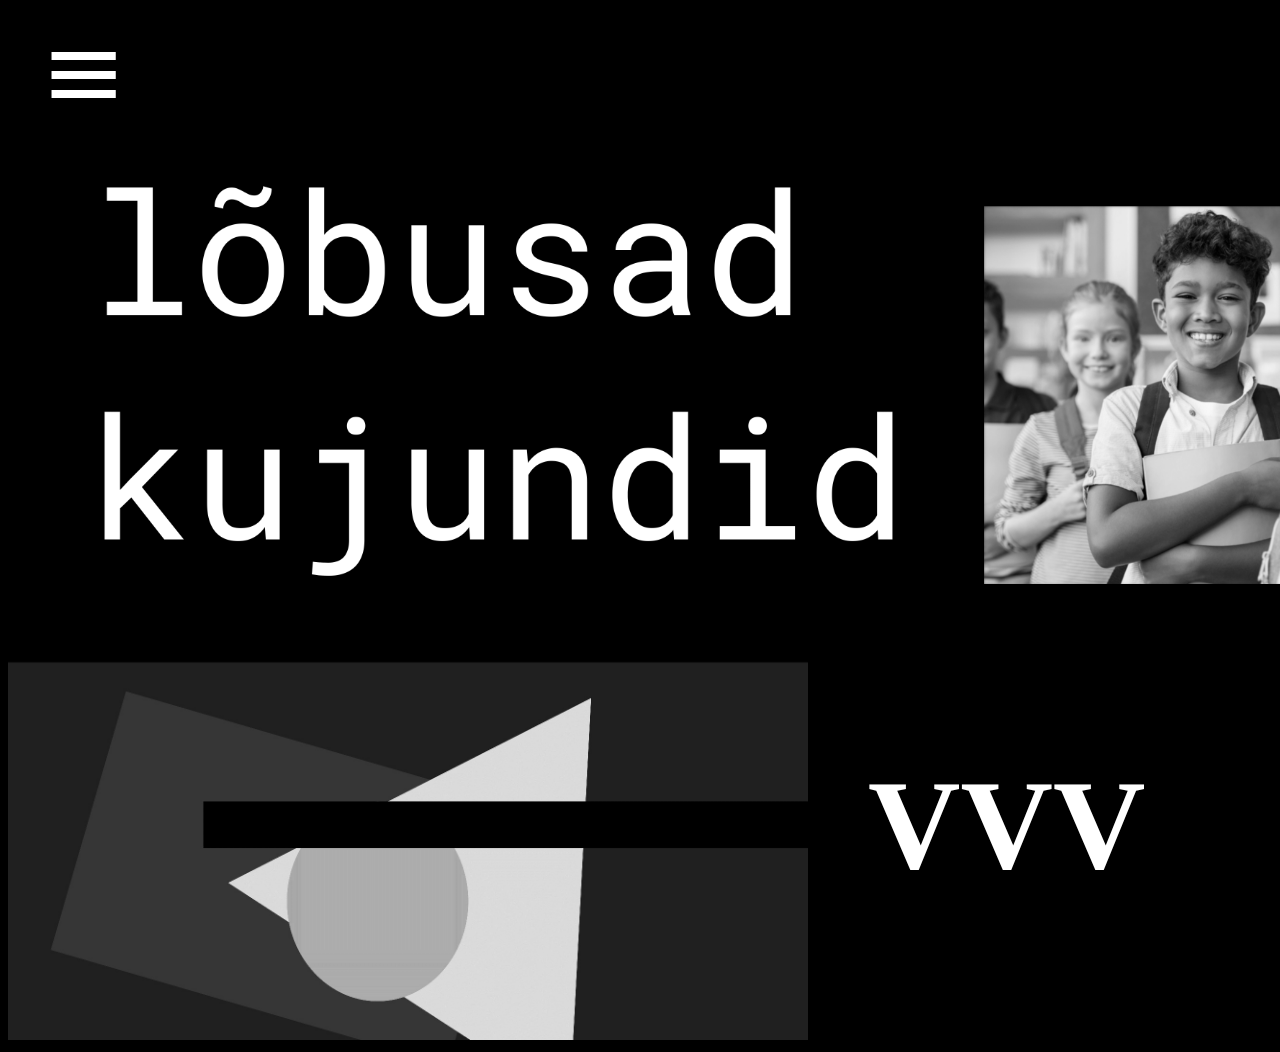
<file: index.html>
<!doctype html>
<html lang="ee">
    <head>
        <meta charset="utf-8">
        <meta http-equiv="X-UA-Compatible" content="IE=edge">
        <meta name="viewport" content="width=device-width, initial-scale=1, shrink-to-fit=no">
        <meta name="description" content=""> 
        <meta name="author" content="">
        <title>l õ b u s a d k u j u n d i d</title>
        <link rel="stylesheet" href="style.css">
        
    </head>
    <body>
        <div class="dropdown">
            <button class="dropbtn">≡</button>
            <div class="dropdown-content">
                <a href="#">info</a>
                <a href="galery.html">galerii</a>
                <a href="#">kontakt</a>
                <a href="#">korv</a>
                <a href="https://www.instagram.com"><img src="inst.png" width="50%"></a>
                <a href="https://www.facebook.com"><img src="fb.png" width="50%"></a>
                <a href="https://www.twitter.com"><img src="twitter.png" width="50%"></a>
            </div>
          </div>

          <div class="about_right">
            <div class="image_wrap">
              <img style='height: 100%; width: 100%; object-fit: contain' src="lob.png">
            </div>
            <div class="image_wrap">
              <img id="side" src="4.png" width="380px">
            </div>
          </div>

          <div class="about_right2">
            <div class="image_wrap2">
              <img style='height: 100%; width: 800px; object-fit: contain' src="5.jpg">
            </div>
            <div class="text_wrap2">
                <h1>VVV</h1>
              </div>
          </div>

          
    </body>
</html>
</file>
<file: style.css>
body {
    background-color: black;
  }

@font-face {
    font-family: Roboto;
    src: url("https://fonts.googleapis.com/css2?family=Roboto+Mono&display=swap");
}

.h1 {
    text-align: right;
    color: white;
    font-family: "Bahnschrift Condensed", serif;
}

.h2 {
    text-align: left;
    font-family: 'Lucida Sans', 'Lucida Sans Regular', 'Lucida Grande', 'Lucida Sans Unicode', Geneva, Verdana, sans-serif;
    color: white;
    font-size: 800%;
    margin: 70px;
}

.btn-primary {
  color: black;
  background-color: white;
  font-family: 'Lucida Sans', 'Lucida Sans Regular', 'Lucida Grande', 'Lucida Sans Unicode', Geneva, Verdana, sans-serif;
  border-radius: 0%;
}

.img {
    float: right;
    max-width: 100%;
    max-height: 100vh;
    height: auto;
}

@media (max-width:629px) {
  img#side {
    display: none;
  }
  .text_wrap2 {
    display: none;
  }
}

.about_right {
    display: flex;
    flex-flow: row nowrap;
    align-items: center;
  }
  .about_right .text_wrap {
    text-align: left;
    font-size: 400%;
  }
   
  .text_wrap {
    padding: 0 30px 50px 60px;
    flex: 0 1 50%;
    color: white;
    margin: auto;
    font-family: Arial, Helvetica, sans-serif;
    font-style: normal;
  }
   
  .image_wrap {
    flex: 0 0 auto;
    overflow: hidden;
    margin: 2%;
    height: auto;
    max-width: 100%;
  }

  .image_wrap2 {
    flex: 0 0 auto;
    overflow: hidden;
    margin: none;
    height: auto;
    max-width: 100%;
  }

  .about_right2 {
    display: flex;
    flex-flow: row nowrap;
    align-items: center;
    
  }
  .about_right2 .text_wrap {
    text-align: right;
    font-family: Arial, Helvetica, sans-serif;
    font-size: 400%;
  }
   
  .text_wrap2 {
    padding: 0 30px 50px 60px;
    flex: 0 1 50%;
    color: white;
    font-size: 400%;
  }
   

.dropbtn {
    background-color: #000000;
    color: white;
    padding-left: 40px;
    font-size: 110px;
    transform: scale(1.2, 1);
    border: none;
    cursor: pointer;
}

.dropdown {
    position: relative;
    display: inline-block;
}

.dropdown-content {
    display: none;
    position: absolute;
    background-color: #f9f9f9;
    box-shadow: 0px 8px 16px 0px rgba(0,0,0,0.2);
    font-family: 'Lucida Sans', 'Lucida Sans Regular', 'Lucida Grande', 'Lucida Sans Unicode', Geneva, Verdana, sans-serif;
    z-index: 1;
}

.dropdown-content a {
    color: black;
    padding: 12px 16px;
    text-decoration: none;
    display: block;
}

.dropdown:hover .dropdown-content {
    display: block;
}

.dropdown:hover .dropbtn {
    background-color: #000000;
}

.container {
    text-align: center;
}

.show-cart li {
  display: flex;
}

.card {
  margin-bottom: 20px;
  color: white;
  background-color: #000000;
  padding: 0 0 0 100px;
  font-family: 'Lucida Sans', 'Lucida Sans Regular', 'Lucida Grande', 'Lucida Sans Unicode', Geneva, Verdana, sans-serif;
}

.card-img-top {
  width: 350px;
  height: 350px;
  align-self: center;
}
</file>
